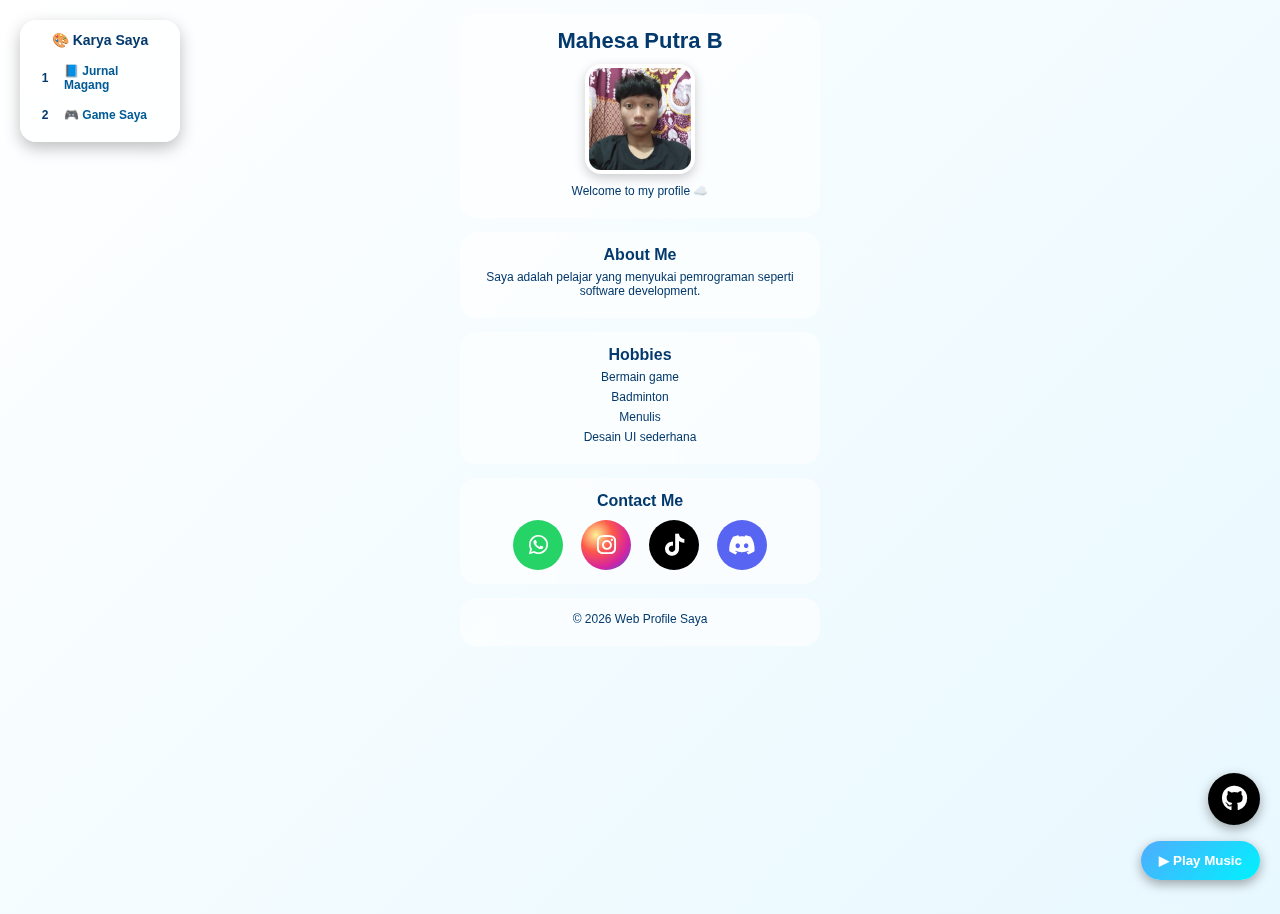
<file: index.html>
<!DOCTYPE html>
<html lang="id">
<head>
    <meta charset="UTF-8">

    <meta name="viewport" content="width=device-width, initial-scale=1.0">

    <title>Web Profile</title>
    <link rel="stylesheet" href="style.css">

    <!-- Font Awesome Icon -->
    <link rel="stylesheet"
          href="https://cdnjs.cloudflare.com/ajax/libs/font-awesome/6.5.1/css/all.min.css">
</head>
<body>

    <!-- HEADER -->
    <section class="container">
        <h1>Mahesa Putra B</h1>

        <div class="photo-frame">
            <img src="Mahesa.jpg" alt="Foto Profil">
        </div>

        <p>Welcome to my profile ☁️</p>
    </section>

    <!-- ABOUT -->
    <section class="container">
        <h2>About Me</h2>
        <p>
            Saya adalah pelajar yang menyukai
            pemrograman seperti software development.
        </p>
    </section>

    <!-- HOBBIES -->
    <section class="container">
        <h2>Hobbies</h2>
        <ul>
            <li>Bermain game</li>
            <li>Badminton</li>
            <li>Menulis</li>
            <li>Desain UI sederhana</li>
        </ul>
    </section>

    <!-- KONTAK (ICON SOSIAL MEDIA) -->
    <section class="container">
        <h2>Contact Me</h2>

        <div class="social-icons">
            <a href="https://wa.me/6289662540780" target="_blank" class="wa">
                <i class="fab fa-whatsapp"></i>
            </a>

            <a href="https://www.instagram.com/m4h3s4_p?igsh=MXV2dHB2ZG9jbDZ2Zg==" target="_blank" class="ig">
                <i class="fab fa-instagram"></i>
            </a>

            <a href="https://www.tiktok.com/@epieikeia..216?_r=1&_t=ZS-93ehYBH0pN4" target="_blank" class="tt">
                <i class="fab fa-tiktok"></i>
            </a>

            <a href="https://discord.com/users/feldway_angel" target="_blank" class="dc">
                <i class="fab fa-discord"></i>
            </a>
        </div>
    </section>

    <!-- FOOTER -->
    <footer class="container">
        <p>© 2026 Web Profile Saya</p>
    </footer>

    <!-- TOMBOL GITHUB -->
<a href="https://github.com/mahesaputra5500-ux" 
   target="_blank" 
   class="github-btn"
   title="GitHub Saya">
    <i class="fab fa-github"></i>
</a>

    <!-- TOMBOL MUSIK -->
    <button id="musicBtn" class="music-btn">▶ Play Music</button>


 <!-- KARTU KARYA SAYA -->
<div class="kartu-karya">
    <h3>🎨 Karya Saya</h3>

    <table class="tabel-karya">
        <tr class="karya-item"
            onclick="window.location.href='./jurnal.html'">
            <td class="no">1</td>
            <td class="judul">📘 Jurnal Magang</td>
        </tr>

        <tr class="karya-item"
            onclick="window.location.href='./game.html'">
            <td class="no">2</td>
            <td class="judul">🎮 Game Saya</td>
        </tr>
    </table>
</div>





    <script src="script.js"></script>
</body>
</html>
</file>
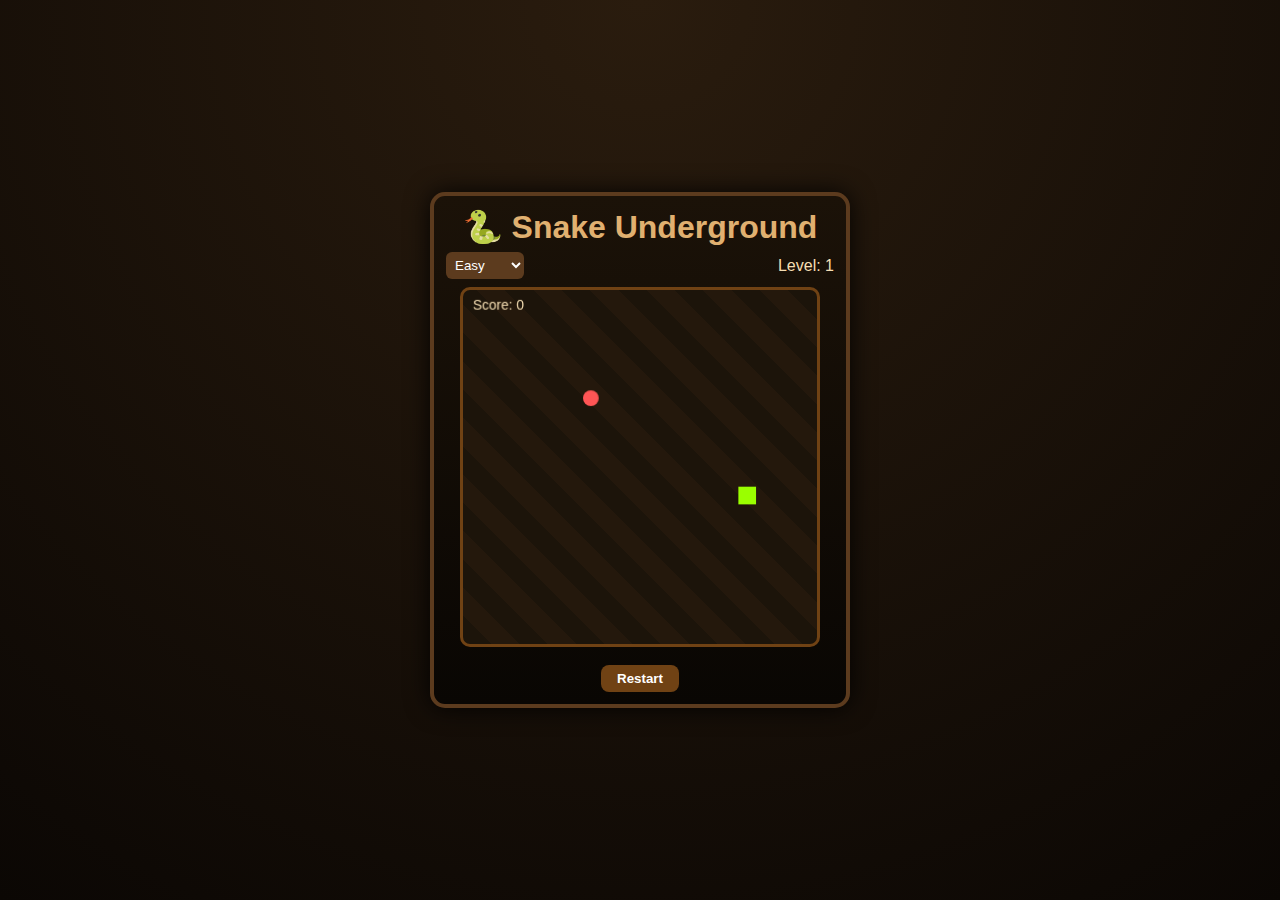
<file: game.html>
<!DOCTYPE html>
<html lang="id">
<head>
<meta charset="UTF-8">
<meta name="viewport" content="width=device-width, initial-scale=1.0">
<title>Snake Underground</title>

<style>
* {
  margin: 0;
  padding: 0;
  box-sizing: border-box;
  font-family: 'Trebuchet MS', sans-serif;
}

body {
  min-height: 100vh;
  background: radial-gradient(circle at top, #2a1c0e, #0b0704);
  display: flex;
  justify-content: center;
  align-items: center;
  color: #f5deb3;
}

.game-container {
  width: 100%;
  max-width: 420px;
  background: linear-gradient(180deg, #1b1208, #090603);
  border: 4px solid #5c3b1e;
  padding: 12px;
  border-radius: 15px;
  box-shadow: 0 0 25px rgba(0,0,0,0.9);
  text-align: center;
}

h1 {
  color: #e0b070;
  margin-bottom: 6px;
}

.top-ui {
  display: flex;
  justify-content: space-between;
  align-items: center;
  margin-bottom: 6px;
}

select {
  background: #5c3b1e;
  color: #fff;
  border: none;
  padding: 5px;
  border-radius: 6px;
}

canvas {
  width: 100%;
  max-width: 360px;
  aspect-ratio: 1 / 1;
  background: repeating-linear-gradient(
    45deg,
    #1c140a,
    #1c140a 20px,
    #24180c 20px,
    #24180c 40px
  );
  border: 3px solid #704214;
  border-radius: 10px;
  margin: 8px auto;
  display: block;
}

/* ===== TOMBOL ARAH HP ===== */
.controls {
  margin-top: 12px;
  display: grid;
  grid-template-columns: repeat(3, 70px);
  grid-template-rows: repeat(3, 70px);
  justify-content: center;
  gap: 6px;
}

.controls button {
  font-size: 22px;
  border-radius: 12px;
  border: none;
  background: rgba(0,0,0,0.75);
  color: #f5deb3;
}

.controls .up    { grid-column: 2; grid-row: 1; }
.controls .left  { grid-column: 1; grid-row: 2; }
.controls .down  { grid-column: 2; grid-row: 3; }
.controls .right { grid-column: 3; grid-row: 2; }

button.restart {
  margin-top: 10px;
  background: #704214;
  color: white;
  padding: 6px 16px;
  border-radius: 8px;
  border: none;
  font-weight: bold;
}

/* PC sembunyikan tombol */
@media (min-width: 768px) {
  .controls {
    display: none;
  }
}
</style>
</head>

<body>

<div class="game-container">
  <h1>🐍 Snake Underground</h1>

  <div class="top-ui">
    <select id="difficulty" onchange="setDifficulty()">
      <option value="easy">Easy</option>
      <option value="medium">Medium</option>
      <option value="hard">Hard</option>
    </select>
    <span id="levelText">Level: 1</span>
  </div>

  <canvas id="gameCanvas" width="360" height="360"></canvas>

  <!-- TOMBOL ARAH HP -->
  <div class="controls">
    <button class="up">⬆</button>
    <button class="left">⬅</button>
    <button class="down">⬇</button>
    <button class="right">➡</button>
  </div>

  <button class="restart" onclick="startGame()">Restart</button>
</div>

<script>
const canvas = document.getElementById("gameCanvas");
const ctx = canvas.getContext("2d");
const levelText = document.getElementById("levelText");

const gridSize = 20;
const tileCount = canvas.width / gridSize;

let snake, direction, food;
let score, level, speed, gameLoop;
let difficulty = "easy";

/* ===== SOUND ===== */
const audioCtx = new (window.AudioContext || window.webkitAudioContext)();

function soundEat() {
  const o = audioCtx.createOscillator();
  const g = audioCtx.createGain();
  o.connect(g);
  g.connect(audioCtx.destination);
  o.frequency.value = 700;
  g.gain.value = 0.25;
  o.start();
  o.stop(audioCtx.currentTime + 0.1);
}

function soundDead() {
  const o = audioCtx.createOscillator();
  const g = audioCtx.createGain();
  o.connect(g);
  g.connect(audioCtx.destination);
  o.frequency.value = 200;
  g.gain.value = 0.35;
  o.start();
  o.frequency.exponentialRampToValueAtTime(40, audioCtx.currentTime + 0.6);
  o.stop(audioCtx.currentTime + 0.6);
}

/* ===== DIFFICULTY ===== */
function setDifficulty() {
  difficulty = document.getElementById("difficulty").value;
  startGame();
}

function baseSpeed() {
  if (difficulty === "easy") return 150;
  if (difficulty === "medium") return 120;
  return 90;
}

/* ===== START ===== */
function startGame() {
  snake = [{ x: 10, y: 10 }];
  direction = { x: 1, y: 0 };
  food = randomFood();
  score = 0;
  level = 1;
  speed = baseSpeed();

  levelText.textContent = "Level: " + level;
  clearInterval(gameLoop);
  gameLoop = setInterval(update, speed);
}

function randomFood() {
  return {
    x: Math.floor(Math.random() * tileCount),
    y: Math.floor(Math.random() * tileCount)
  };
}

/* ===== CONTROL KEYBOARD ===== */
document.addEventListener("keydown", e => {
  if (e.key === "ArrowUp" && direction.y === 0) direction = { x: 0, y: -1 };
  if (e.key === "ArrowDown" && direction.y === 0) direction = { x: 0, y: 1 };
  if (e.key === "ArrowLeft" && direction.x === 0) direction = { x: -1, y: 0 };
  if (e.key === "ArrowRight" && direction.x === 0) direction = { x: 1, y: 0 };
});

/* ===== CONTROL TOUCH ===== */
document.querySelector(".up").addEventListener("touchstart", e => {
  e.preventDefault();
  if (direction.y === 0) direction = { x: 0, y: -1 };
});
document.querySelector(".down").addEventListener("touchstart", e => {
  e.preventDefault();
  if (direction.y === 0) direction = { x: 0, y: 1 };
});
document.querySelector(".left").addEventListener("touchstart", e => {
  e.preventDefault();
  if (direction.x === 0) direction = { x: -1, y: 0 };
});
document.querySelector(".right").addEventListener("touchstart", e => {
  e.preventDefault();
  if (direction.x === 0) direction = { x: 1, y: 0 };
});

/* ===== UPDATE ===== */
function update() {
  const head = {
    x: snake[0].x + direction.x,
    y: snake[0].y + direction.y
  };

  if (
    head.x < 0 || head.y < 0 ||
    head.x >= tileCount || head.y >= tileCount
  ) return gameOver();

  for (let p of snake) {
    if (p.x === head.x && p.y === head.y) return gameOver();
  }

  snake.unshift(head);

  if (head.x === food.x && head.y === food.y) {
    soundEat();
    score++;
    food = randomFood();
    checkLevel();
  } else {
    snake.pop();
  }

  draw();
}

/* ===== LEVEL ===== */
function checkLevel() {
  if (score === 5) levelUp(2);
  if (score === 10) levelUp(3);
}

function levelUp(lv) {
  if (lv > level) {
    level = lv;
    levelText.textContent = "Level: " + level;
    speed -= 25;
    clearInterval(gameLoop);
    gameLoop = setInterval(update, speed);
  }
}

/* ===== DRAW ===== */
function draw() {
  ctx.clearRect(0, 0, canvas.width, canvas.height);

  snake.forEach((p, i) => {
    ctx.fillStyle = i === 0 ? "#9aff00" : "#3f7f1f";
    ctx.fillRect(
      p.x * gridSize,
      p.y * gridSize,
      gridSize - 2,
      gridSize - 2
    );
  });

  ctx.fillStyle = "#ff5555";
  ctx.beginPath();
  ctx.arc(
    food.x * gridSize + gridSize / 2,
    food.y * gridSize + gridSize / 2,
    gridSize / 2.5,
    0,
    Math.PI * 2
  );
  ctx.fill();

  ctx.fillStyle = "#f5deb3";
  ctx.font = "14px Arial";
  ctx.fillText("Score: " + score, 10, 20);
}

/* ===== GAME OVER ===== */
function gameOver() {
  soundDead();
  clearInterval(gameLoop);

  ctx.fillStyle = "rgba(0,0,0,0.7)";
  ctx.fillRect(0, 0, canvas.width, canvas.height);

  ctx.fillStyle = "#ffcc66";
  ctx.font = "28px Arial";
  ctx.fillText("GAME OVER", 85, 190);
  ctx.font = "16px Arial";
  ctx.fillText("Score: " + score, 145, 220);
}

startGame();
</script>

</body>
</html>
</file>
<file: style.css>
/* ========================= */
/* RESET */
/* ========================= */
* {
    margin: 0;
    padding: 0;
    box-sizing: border-box;
}

/* ========================= */
/* BODY + BACKGROUND */
/* ========================= */
body {
    font-family: Arial, sans-serif;
    background: linear-gradient(
        -45deg,
        #87CEEB,
        #B0E0E6,
        #E0F6FF,
        #FFFFFF
    );
    background-size: 400% 400%;
    animation: skyMove 15s ease infinite;

    min-height: 100vh;
    overflow-x: hidden;
}

@keyframes skyMove {
    0% { background-position: 0% 50%; }
    50% { background-position: 100% 50%; }
    100% { background-position: 0% 50%; }
}

/* ========================= */
/* CONTAINER */
/* ========================= */
.container {
    text-align: center;
    padding: 14px;
    color: #03396c;

    background: rgba(255,255,255,0.6);
    backdrop-filter: blur(6px);
    border-radius: 16px;

    margin: 14px auto;
    width: 90%;
    max-width: 360px;

    position: relative;
    z-index: 10;
}

/* ========================= */
/* TEKS */
/* ========================= */
h1 { font-size: 22px; margin-bottom: 6px; }
h2 { font-size: 16px; margin-bottom: 6px; }
p, li { font-size: 12px; margin-bottom: 6px; }
ul { list-style: none; }

/* ========================= */
/* FOTO PROFIL */
/* ========================= */
.photo-frame {
    width: 110px;
    height: 110px;
    margin: 10px auto;

    border: 4px solid white;
    border-radius: 16px;
    overflow: hidden;
    background: white;

    box-shadow: 0 4px 12px rgba(0,0,0,0.2);
}

.photo-frame img {
    width: 100%;
    height: 100%;
    object-fit: cover;
}

/* ========================= */
/* ICON SOSIAL MEDIA */
/* ========================= */
.social-icons {
    display: flex;
    justify-content: center;
    gap: 18px;
    margin-top: 10px;
}

.social-icons a {
    width: 50px;
    height: 50px;
    border-radius: 50%;

    display: flex;
    align-items: center;
    justify-content: center;

    font-size: 22px;
    color: white;
    text-decoration: none;

    transition: transform 0.2s ease, box-shadow 0.2s ease;
}

.social-icons a:hover {
    transform: scale(1.15);
    box-shadow: 0 6px 14px rgba(0,0,0,0.3);
}

.wa { background: #25D366; }
.ig {
    background: radial-gradient(circle at 30% 30%,
        #fdf497, #fd5949, #d6249f, #285AEB);
}
.tt { background: #000; }
.dc { background: #5865F2; }

/* ========================= */
/* FOOTER */
/* ========================= */
footer {
    font-size: 11px;
    padding: 6px;
}

/* ========================= */
/* 🎵 TOMBOL MUSIK */
/* ========================= */
.music-btn {
    position: fixed;
    bottom: 20px;
    right: 20px;

    padding: 12px 18px;
    border-radius: 25px;
    border: none;

    font-weight: bold;
    cursor: pointer;

    background: linear-gradient(135deg, #4facfe, #00f2fe);
    color: white;

    box-shadow: 0 4px 12px rgba(0,0,0,0.35);
    z-index: 100;
}

.music-btn:active {
    transform: scale(0.95);
}

/* ========================= */
/* 🌸 ANIMASI ANIME (SAKURA) */
/* ========================= */
.sakura {
    position: fixed;
    top: -10px;
    font-size: 18px;
    pointer-events: none;
    opacity: 0.8;
    z-index: 2;
    animation: sakuraFall linear forwards;
}

@keyframes sakuraFall {
    0% {
        transform: translateX(0) rotate(0deg);
        opacity: 0;
    }
    10% {
        opacity: 1;
    }
    100% {
        transform: translateX(120px) translateY(110vh) rotate(360deg);
        opacity: 0;
    }
}

/* ========================= */
/* RESPONSIVE */
/* ========================= */
@media (max-width: 768px) {
    h1 { font-size: 20px; }
    h2 { font-size: 15px; }
    p, li { font-size: 13px; }

    .social-icons a {
        width: 46px;
        height: 46px;
        font-size: 20px;
    }
}

/* ========================= */
/* 🧩 KARTU KARYA SAYA */
/* ========================= */
.kartu-karya {
    position: fixed;
    top: 20px;
    left: 20px;

    width: 160px;
    padding: 12px;

    background: rgba(255, 255, 255, 0.65);
    backdrop-filter: blur(8px);
    border-radius: 16px;

    box-shadow: 0 6px 16px rgba(0,0,0,0.25);
    z-index: 50;

    font-size: 12px;
    color: #03396c;
}

.kartu-karya h3 {
    font-size: 14px;
    margin-bottom: 8px;
    text-align: center;
}

.kartu-karya ul {
    list-style: none;
}

.kartu-karya li {
    margin-bottom: 6px;
}

.kartu-karya a {
    text-decoration: none;
    color: #005b96;
    font-weight: bold;
}

.kartu-karya a:hover {
    text-decoration: underline;
}

/* RESPONSIVE HP */
@media (max-width: 600px) {
    .kartu-karya {
        width: 140px;
        top: 10px;
        left: 10px;
        font-size: 11px;
    }
}

/* ========================= */
/* 🧩 ITEM KARYA KLIK */
/* ========================= */
.karya-item {
    cursor: pointer;
    font-weight: bold;
    color: #005b96;
    padding: 6px;
    border-radius: 6px;
    transition: background 0.2s ease;
}

.karya-item:hover {
    background: rgba(0, 91, 150, 0.12);
}

/* ========================= */
/* 🎨 TABEL KARYA SAYA */
/* ========================= */
.tabel-karya {
    width: 100%;
    border-collapse: collapse;
}

.tabel-karya tr {
    cursor: pointer;
    transition: all 0.25s ease;
}

.tabel-karya tr:hover {
    background: rgba(0, 91, 150, 0.15);
    transform: translateX(4px);
}

.tabel-karya td {
    padding: 8px 6px;
    font-size: 12px;
}

.tabel-karya .no {
    width: 26px;
    text-align: center;
    font-weight: bold;
    color: #03396c;
}

.tabel-karya .judul {
    font-weight: bold;
    color: #005b96;
}
/* ========================= */
/* 🐙 TOMBOL GITHUB */
/* ========================= */
.github-btn {
    position: fixed;
    bottom: 75px; /* DI ATAS tombol musik */
    right: 20px;

    width: 52px;
    height: 52px;
    border-radius: 50%;

    background: #000;
    color: white;

    display: flex;
    align-items: center;
    justify-content: center;

    font-size: 26px;
    text-decoration: none;

    box-shadow: 0 4px 12px rgba(0,0,0,0.35);
    z-index: 100;

    transition: transform 0.2s ease, box-shadow 0.2s ease;
}

.github-btn:hover {
    transform: scale(1.15);
    box-shadow: 0 6px 16px rgba(0,0,0,0.45);
}
/* ========================= */
/* 📱 MOBILE PERFECT MODE */
/* ========================= */
@media (max-width: 480px) {

    body {
        font-size: 14px;
    }

    .container {
        width: 94%;
        max-width: none;
        margin: 10px auto;
        padding: 16px;
        border-radius: 18px;
    }

    h1 {
        font-size: 22px;
    }

    h2 {
        font-size: 17px;
    }

    p, li {
        font-size: 14px;
        line-height: 1.6;
    }

    /* Foto profil lebih proporsional */
    .photo-frame {
        width: 120px;
        height: 120px;
    }

    /* Icon sosial lebih enak disentuh jari */
    .social-icons a {
        width: 52px;
        height: 52px;
        font-size: 22px;
    }

    /* Kartu karya tidak nutup layar */
    .kartu-karya {
        position: static;
        width: 94%;
        margin: 12px auto;
        font-size: 13px;
    }

    /* Tombol kanan bawah tidak kegedean */
    .music-btn {
        padding: 10px 16px;
        font-size: 13px;
        bottom: 16px;
        right: 16px;
    }

    .github-btn {
        width: 48px;
        height: 48px;
        font-size: 24px;
        bottom: 70px;
        right: 16px;
    }
}
</file>
